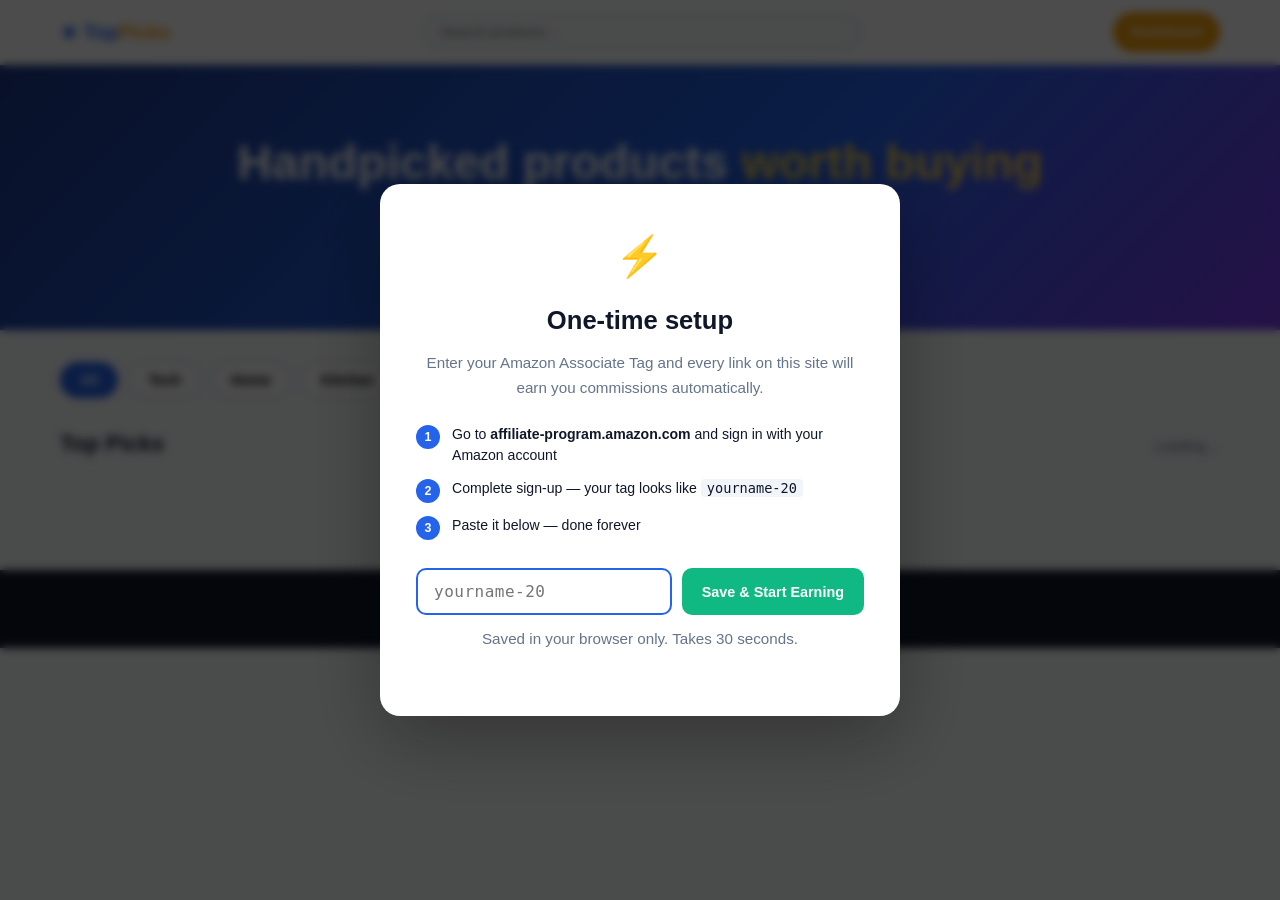
<file: index.html>
<!DOCTYPE html>
<html lang="en">
<head>
  <meta charset="UTF-8">
  <meta name="viewport" content="width=device-width, initial-scale=1.0">
  <title>TopPicks — Best Amazon Deals & Curated Product Reviews</title>
  <meta name="description" content="Handpicked, top-rated Amazon products across tech, home, kitchen, and lifestyle. Honest reviews, real ratings, unbeatable deals.">
  <meta name="robots" content="index, follow">

  <!-- Open Graph -->
  <meta property="og:type" content="website">
  <meta property="og:site_name" content="TopPicks">
  <meta property="og:title" content="TopPicks — Best Amazon Deals & Curated Product Reviews">
  <meta property="og:description" content="Handpicked, top-rated Amazon products across tech, home, kitchen, and lifestyle.">

  <!-- Canonical -->
  <link rel="canonical" href="https://emailbottles-boop.github.io/amazon/">

  <link rel="stylesheet" href="css/style.css">
</head>
<body>

<header>
  <div class="header-inner">
    <a href="/" class="logo">&#9733; Top<span>Picks</span></a>
    <div class="search-bar">
      <input id="search" type="search" placeholder="Search products…" autocomplete="off">
    </div>
    <a href="admin/dashboard.html" class="header-cta">Dashboard</a>
  </div>
</header>

<section class="hero">
  <h1>Handpicked products <span>worth buying</span></h1>
  <p>Top-rated, honestly reviewed Amazon picks — across tech, home, kitchen, and lifestyle.</p>
</section>

<!-- Featured product (rendered by app.js if a product has featured:true) -->
<div id="featured-wrap"></div>

<div class="categories">
  <div class="cat-pills">
    <button class="cat-pill active" data-cat="all">All</button>
    <button class="cat-pill" data-cat="tech">Tech</button>
    <button class="cat-pill" data-cat="home">Home</button>
    <button class="cat-pill" data-cat="kitchen">Kitchen</button>
    <button class="cat-pill" data-cat="lifestyle">Lifestyle</button>
  </div>
</div>

<section class="products-section">
  <div class="section-header">
    <h2>Top Picks</h2>
    <span id="result-count" class="result-count">Loading…</span>
  </div>
  <div id="products-grid" class="products-grid"></div>
  <div id="no-results" class="empty-state hidden">
    <p>No products found. Try a different search or category.</p>
  </div>
</section>

<!-- Email capture bar -->
<div id="email-bar" class="email-bar hidden">
  <div class="email-bar-inner">
    <span class="email-bar-text">&#127381; Get the best deals in your inbox</span>
    <div class="email-bar-form">
      <input id="email-input" type="email" placeholder="your@email.com" autocomplete="email">
      <button onclick="subscribeEmail()">Subscribe</button>
    </div>
    <button class="email-bar-close" onclick="dismissEmailBar()" aria-label="Close">&#10005;</button>
  </div>
</div>

<p class="disclaimer">
  As an Amazon Associate I earn from qualifying purchases. ·
  <a href="disclosure.html">Affiliate Disclosure</a>
</p>

<footer>
  <p>
    © <span id="year"></span> TopPicks ·
    <a href="disclosure.html">Affiliate Disclosure</a> ·
    <a href="admin/dashboard.html">Dashboard</a>
  </p>
  <script>document.getElementById('year').textContent = new Date().getFullYear();</script>
</footer>

<div id="toast" class="toast"></div>
<script src="js/email-bar.js"></script>
<script src="js/app.js"></script>
</body>
</html>
</file>
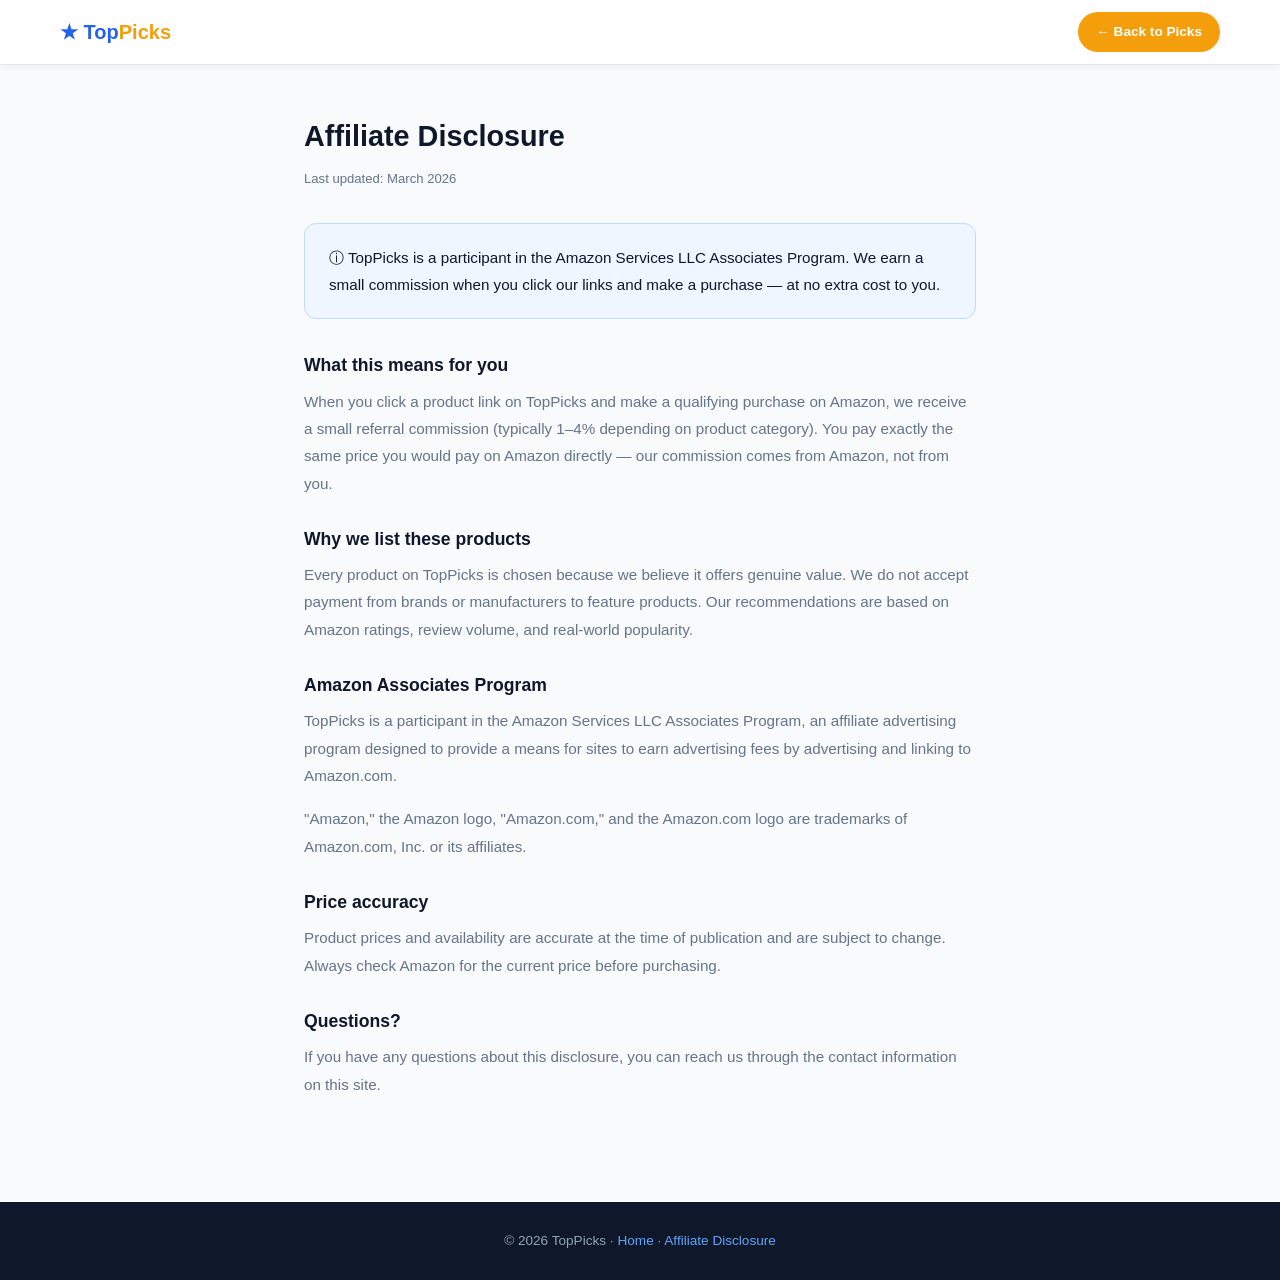
<file: disclosure.html>
<!DOCTYPE html>
<html lang="en">
<head>
  <meta charset="UTF-8">
  <meta name="viewport" content="width=device-width, initial-scale=1.0">
  <title>Affiliate Disclosure — TopPicks</title>
  <meta name="description" content="Affiliate disclosure for TopPicks. We earn commissions from qualifying Amazon purchases.">
  <meta name="robots" content="index, follow">
  <link rel="stylesheet" href="css/style.css">
  <style>
    .disclosure-page {
      max-width: 720px;
      margin: 0 auto;
      padding: 3rem 1.5rem;
    }
    .disclosure-page h1 { font-size: 1.8rem; font-weight: 800; margin-bottom: .5rem; }
    .disclosure-page .updated { font-size: .82rem; color: var(--text-muted); margin-bottom: 2rem; }
    .disclosure-page h2 { font-size: 1.1rem; font-weight: 700; margin: 1.75rem 0 .5rem; }
    .disclosure-page p  { font-size: .95rem; color: var(--text-muted); line-height: 1.8; margin-bottom: 1rem; }
    .disclosure-page a  { color: var(--primary); }
    .highlight-box {
      background: #eff6ff;
      border: 1px solid #bfdbfe;
      border-radius: var(--radius);
      padding: 1.25rem 1.5rem;
      margin-bottom: 2rem;
    }
    .highlight-box p { margin: 0; color: var(--text); font-weight: 500; }
  </style>
</head>
<body>

<header>
  <div class="header-inner">
    <a href="/" class="logo">&#9733; Top<span>Picks</span></a>
    <a href="/" class="header-cta">&#8592; Back to Picks</a>
  </div>
</header>

<div class="disclosure-page">
  <h1>Affiliate Disclosure</h1>
  <p class="updated">Last updated: March 2026</p>

  <div class="highlight-box">
    <p>&#9432; TopPicks is a participant in the Amazon Services LLC Associates Program. We earn a small commission when you click our links and make a purchase — at no extra cost to you.</p>
  </div>

  <h2>What this means for you</h2>
  <p>When you click a product link on TopPicks and make a qualifying purchase on Amazon, we receive a small referral commission (typically 1–4% depending on product category). You pay exactly the same price you would pay on Amazon directly — our commission comes from Amazon, not from you.</p>

  <h2>Why we list these products</h2>
  <p>Every product on TopPicks is chosen because we believe it offers genuine value. We do not accept payment from brands or manufacturers to feature products. Our recommendations are based on Amazon ratings, review volume, and real-world popularity.</p>

  <h2>Amazon Associates Program</h2>
  <p>TopPicks is a participant in the Amazon Services LLC Associates Program, an affiliate advertising program designed to provide a means for sites to earn advertising fees by advertising and linking to Amazon.com.</p>
  <p>"Amazon," the Amazon logo, "Amazon.com," and the Amazon.com logo are trademarks of Amazon.com, Inc. or its affiliates.</p>

  <h2>Price accuracy</h2>
  <p>Product prices and availability are accurate at the time of publication and are subject to change. Always check Amazon for the current price before purchasing.</p>

  <h2>Questions?</h2>
  <p>If you have any questions about this disclosure, you can reach us through the contact information on this site.</p>
</div>

<footer>
  <p>© <span id="year"></span> TopPicks ·
    <a href="/">Home</a> ·
    <a href="disclosure.html">Affiliate Disclosure</a>
  </p>
  <script>document.getElementById('year').textContent = new Date().getFullYear();</script>
</footer>

</body>
</html>
</file>
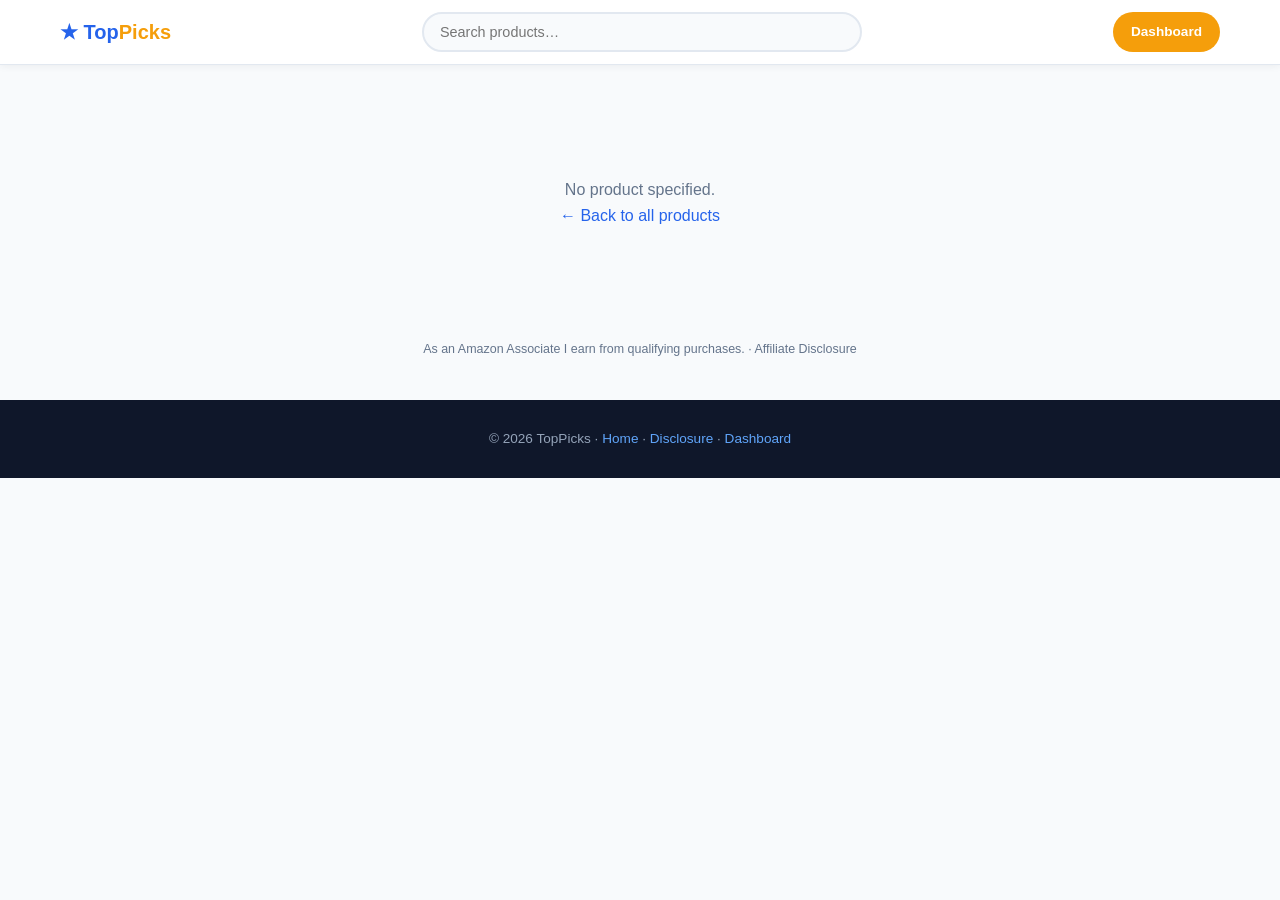
<file: product.html>
<!DOCTYPE html>
<html lang="en">
<head>
  <meta charset="UTF-8">
  <meta name="viewport" content="width=device-width, initial-scale=1.0">

  <!-- Filled dynamically by product.js -->
  <title id="meta-title">Loading… — TopPicks</title>
  <meta name="description" id="meta-desc" content="">
  <meta name="robots" content="index, follow">

  <!-- Open Graph -->
  <meta property="og:type" content="product">
  <meta property="og:site_name" content="TopPicks">
  <meta property="og:title" id="og-title" content="">
  <meta property="og:description" id="og-desc" content="">
  <meta property="og:image" id="og-image" content="">

  <!-- JSON-LD structured data (filled by JS) -->
  <script type="application/ld+json" id="json-ld"></script>

  <link rel="stylesheet" href="css/style.css">
  <style>
    .product-page { max-width: 960px; margin: 0 auto; padding: 2rem 1.25rem; }

    .breadcrumb { font-size: .82rem; color: var(--text-muted); margin-bottom: 1.5rem; }
    .breadcrumb a { color: var(--primary); }
    .breadcrumb a:hover { text-decoration: underline; }

    .product-layout {
      display: grid;
      grid-template-columns: 1fr 1fr;
      gap: 2.5rem;
      align-items: start;
    }

    .product-image-wrap {
      border-radius: var(--radius);
      border: 1px solid var(--border);
      overflow: hidden;
      background: var(--surface2);
      aspect-ratio: 1;
      display: flex;
      align-items: center;
      justify-content: center;
      padding: 1.5rem;
    }

    .product-image-wrap img {
      max-width: 100%;
      max-height: 380px;
      object-fit: contain;
    }

    .product-info { display: flex; flex-direction: column; gap: 1rem; }

    .product-badge {
      display: inline-block;
      background: var(--accent);
      color: white;
      font-size: .75rem;
      font-weight: 700;
      padding: .25rem .75rem;
      border-radius: 99px;
      text-transform: uppercase;
      letter-spacing: .5px;
      width: fit-content;
    }

    .product-title { font-size: 1.55rem; font-weight: 800; line-height: 1.3; }

    .product-rating {
      display: flex;
      align-items: center;
      gap: .5rem;
      font-size: .9rem;
    }
    .product-rating .stars { color: #f59e0b; font-size: 1.1rem; }
    .product-rating .count { color: var(--text-muted); }

    .product-price { font-size: 2rem; font-weight: 900; }

    .product-desc {
      font-size: .97rem;
      color: var(--text-muted);
      line-height: 1.7;
      border-top: 1px solid var(--border);
      padding-top: 1rem;
    }

    .product-tags { display: flex; flex-wrap: wrap; gap: .4rem; }
    .product-tag {
      padding: .25rem .65rem;
      border-radius: 99px;
      background: var(--surface2);
      font-size: .78rem;
      color: var(--text-muted);
      border: 1px solid var(--border);
    }

    .buy-block {
      background: var(--surface2);
      border: 1px solid var(--border);
      border-radius: var(--radius);
      padding: 1.25rem;
      display: flex;
      flex-direction: column;
      gap: .75rem;
    }

    .buy-block .buy-btn {
      display: block;
      text-align: center;
      padding: .9rem;
      font-size: 1rem;
      border-radius: 10px;
    }

    .buy-note {
      font-size: .75rem;
      color: var(--text-muted);
      text-align: center;
    }

    .related-section { margin-top: 3rem; }
    .related-section h2 { font-size: 1.2rem; font-weight: 700; margin-bottom: 1.25rem; }

    .product-error { text-align: center; padding: 5rem 1rem; color: var(--text-muted); }

    .pros-section { margin-top: .25rem; }
    .pros-section h3 { font-size: .88rem; font-weight: 700; text-transform: uppercase;
      letter-spacing: .5px; color: var(--text-muted); margin-bottom: .6rem; }
    .pros-list { list-style: none; display: flex; flex-direction: column; gap: .45rem; }
    .pros-list li { font-size: .9rem; padding-left: 1.4rem; position: relative; }
    .pros-list li::before { content: '✓'; position: absolute; left: 0;
      color: var(--success); font-weight: 800; }

    .trust-row { display: flex; gap: 1rem; flex-wrap: wrap; font-size: .78rem;
      color: var(--text-muted); justify-content: center; }

    .disclosure-inline { font-size: .75rem; color: var(--text-muted); text-align: center; }
    .disclosure-inline a { color: var(--primary); }

    .related-section { margin-top: 3rem; }
    .related-section h2 { font-size: 1.2rem; font-weight: 700; margin-bottom: 1.25rem; }

    @media (max-width: 640px) {
      .product-layout { grid-template-columns: 1fr; }
      .product-title { font-size: 1.25rem; }
    }
  </style>
</head>
<body>

<header>
  <div class="header-inner">
    <a href="/" class="logo">&#9733; Top<span>Picks</span></a>
    <div class="search-bar">
      <input id="search" type="search" placeholder="Search products…" autocomplete="off">
    </div>
    <a href="admin/dashboard.html" class="header-cta">Dashboard</a>
  </div>
</header>

<div class="product-page" id="product-page">
  <p style="color:var(--text-muted);padding:4rem 0;text-align:center">Loading…</p>
</div>

<div id="email-bar" class="email-bar hidden">
  <div class="email-bar-inner">
    <span class="email-bar-text">&#127381; Get the best deals in your inbox</span>
    <div class="email-bar-form">
      <input id="email-input" type="email" placeholder="your@email.com" autocomplete="email">
      <button onclick="subscribeEmail()">Subscribe</button>
    </div>
    <button class="email-bar-close" onclick="dismissEmailBar()" aria-label="Close">&#10005;</button>
  </div>
</div>

<p class="disclaimer">
  As an Amazon Associate I earn from qualifying purchases. ·
  <a href="disclosure.html">Affiliate Disclosure</a>
</p>

<footer>
  <p>
    © <span id="year"></span> TopPicks ·
    <a href="/">Home</a> ·
    <a href="disclosure.html">Disclosure</a> ·
    <a href="admin/dashboard.html">Dashboard</a>
  </p>
  <script>document.getElementById('year').textContent = new Date().getFullYear();</script>
</footer>

<div id="toast" class="toast"></div>
<script src="js/email-bar.js"></script>
<script src="js/product.js"></script>
</body>
</html>
</file>
<file: css/style.css>
/* ── Reset & Base ── */
*,*::before,*::after{box-sizing:border-box;margin:0;padding:0}
:root{--primary:#2563eb;--primary-dark:#1d4ed8;--accent:#f59e0b;--accent-dark:#d97706;--bg:#f8fafc;--surface:#fff;--surface2:#f1f5f9;--border:#e2e8f0;--text:#0f172a;--text-muted:#64748b;--success:#10b981;--radius:12px;--shadow:0 1px 3px rgba(0,0,0,.08),0 4px 16px rgba(0,0,0,.06);--shadow-hover:0 4px 12px rgba(0,0,0,.12),0 12px 32px rgba(0,0,0,.1)}
html{scroll-behavior:smooth}
body{font-family:-apple-system,BlinkMacSystemFont,'Segoe UI',Roboto,sans-serif;background:var(--bg);color:var(--text);line-height:1.6;font-size:16px}
a{color:inherit;text-decoration:none}
img{max-width:100%;display:block}

/* ── Header ── */
header{background:var(--surface);border-bottom:1px solid var(--border);position:sticky;top:0;z-index:100;box-shadow:0 1px 8px rgba(0,0,0,.06)}
.header-inner{max-width:1200px;margin:0 auto;padding:0 20px;height:64px;display:flex;align-items:center;justify-content:space-between;gap:20px}
.logo{font-size:1.25rem;font-weight:800;color:var(--primary);white-space:nowrap}
.logo span{color:var(--accent)}
.search-bar{flex:1;max-width:440px}
.search-bar input{width:100%;padding:10px 16px;border:2px solid var(--border);border-radius:99px;font-size:.9rem;background:var(--bg);transition:border-color .2s;outline:none}
.search-bar input:focus{border-color:var(--primary)}
.header-cta{background:var(--accent);color:white;font-weight:700;font-size:.85rem;padding:9px 18px;border-radius:99px;white-space:nowrap;transition:background .2s}
.header-cta:hover{background:var(--accent-dark)}

/* ── Hero ── */
.hero{background:linear-gradient(135deg,#1e3a8a 0%,#2563eb 60%,#7c3aed 100%);color:white;text-align:center;padding:60px 20px}
.hero h1{font-size:clamp(1.8rem,4vw,3rem);font-weight:900;margin-bottom:12px}
.hero h1 span{color:#fcd34d}
.hero p{font-size:1.1rem;opacity:.9;max-width:520px;margin:0 auto}

/* ── Categories ── */
.categories{max-width:1200px;margin:32px auto 0;padding:0 20px}
.cat-pills{display:flex;gap:10px;flex-wrap:wrap}
.cat-pill{padding:8px 18px;border-radius:99px;border:2px solid var(--border);font-size:.9rem;font-weight:600;cursor:pointer;transition:all .15s;background:var(--surface)}
.cat-pill:hover{border-color:var(--primary);color:var(--primary)}
.cat-pill.active{background:var(--primary);border-color:var(--primary);color:white}

/* ── Products Section ── */
.products-section{max-width:1200px;margin:28px auto;padding:0 20px}
.section-header{display:flex;justify-content:space-between;align-items:baseline;margin-bottom:20px}
.section-header h2{font-size:1.4rem;font-weight:800}
.result-count{color:var(--text-muted);font-size:.9rem}
.products-grid{display:grid;grid-template-columns:repeat(auto-fill,minmax(260px,1fr));gap:20px}

/* ── Product Card ── */
.card{background:var(--surface);border-radius:var(--radius);border:1px solid var(--border);overflow:hidden;box-shadow:var(--shadow);transition:transform .2s,box-shadow .2s;display:flex;flex-direction:column}
.card:hover{transform:translateY(-4px);box-shadow:var(--shadow-hover)}
.card-img{width:100%;height:180px;background:var(--surface2);display:flex;align-items:center;justify-content:center;overflow:hidden;position:relative}
.card-img img{width:100%;height:100%;object-fit:contain;padding:12px}
.badge{position:absolute;top:10px;left:10px;background:var(--accent);color:white;font-size:.72rem;font-weight:700;padding:3px 9px;border-radius:99px;text-transform:uppercase;letter-spacing:.5px}
.card-body{padding:16px;flex:1;display:flex;flex-direction:column;gap:8px}
.card-title{font-size:.95rem;font-weight:700;line-height:1.4;display:-webkit-box;-webkit-line-clamp:2;-webkit-box-orient:vertical;overflow:hidden}
.card-desc{font-size:.82rem;color:var(--text-muted);line-height:1.5;display:-webkit-box;-webkit-line-clamp:2;-webkit-box-orient:vertical;overflow:hidden}
.card-rating{display:flex;align-items:center;gap:6px;font-size:.82rem}
.stars{color:#f59e0b;letter-spacing:1px}
.review-count{color:var(--text-muted)}
.card-footer{padding:12px 16px 16px;display:flex;align-items:center;justify-content:space-between;gap:10px}
.price{font-size:1.15rem;font-weight:800}
.buy-btn{background:var(--primary);color:white;font-weight:700;font-size:.85rem;padding:10px 18px;border-radius:8px;transition:background .15s;white-space:nowrap;border:none;cursor:pointer}
.buy-btn:hover{background:var(--primary-dark)}

/* ── Empty State ── */
.empty-state{text-align:center;padding:60px 20px;color:var(--text-muted);grid-column:1/-1}

/* ── Disclaimer / Footer ── */
.disclaimer{max-width:1200px;margin:0 auto 20px;padding:0 20px;font-size:.78rem;color:var(--text-muted);text-align:center}
footer{background:var(--text);color:#94a3b8;text-align:center;padding:28px 20px;font-size:.85rem;margin-top:40px}
footer a{color:#60a5fa}

/* ── Toast ── */
.toast{position:fixed;bottom:24px;right:24px;background:#1e293b;color:white;padding:12px 20px;border-radius:10px;font-size:.9rem;font-weight:600;opacity:0;transform:translateY(10px);transition:opacity .3s,transform .3s;pointer-events:none;z-index:999}
.toast.show{opacity:1;transform:translateY(0)}

/* ── Setup Modal ── */
#setup-overlay{position:fixed;inset:0;background:rgba(0,0,0,.7);display:flex;align-items:center;justify-content:center;z-index:1000;padding:20px;backdrop-filter:blur(4px)}
#setup-modal{background:var(--surface);border-radius:20px;padding:40px 36px;max-width:520px;width:100%;box-shadow:0 24px 80px rgba(0,0,0,.3);text-align:center}
.setup-icon{font-size:2.5rem;margin-bottom:12px}
#setup-modal h2{font-size:1.6rem;font-weight:900;margin-bottom:10px}
#setup-modal>p{color:var(--text-muted);font-size:.95rem;margin-bottom:24px;line-height:1.6}
.setup-steps{display:flex;flex-direction:column;gap:12px;text-align:left;margin-bottom:28px}
.setup-step{display:flex;align-items:flex-start;gap:12px;font-size:.88rem;line-height:1.5}
.setup-num{background:var(--primary);color:white;min-width:24px;height:24px;border-radius:50%;display:flex;align-items:center;justify-content:center;font-weight:800;font-size:.78rem;flex-shrink:0;margin-top:1px}
.setup-step code{background:var(--surface2);padding:1px 6px;border-radius:4px;font-size:.85rem}
.setup-input-row{display:flex;gap:10px;margin-bottom:12px}
.setup-input-row input{flex:1;padding:12px 16px;border:2px solid var(--border);border-radius:10px;font-size:1rem;outline:none;transition:border-color .2s;font-family:monospace;letter-spacing:.5px}
.setup-input-row input:focus{border-color:var(--primary)}
#tag-save-btn{background:var(--success);color:white;font-weight:700;font-size:.9rem;padding:12px 20px;border-radius:10px;border:none;cursor:pointer;white-space:nowrap;transition:opacity .15s}
#tag-save-btn:hover{opacity:.9}
.setup-note{font-size:.78rem;color:var(--text-muted)}

/* ── Utility ── */
.hidden{display:none!important}

/* ── Featured product ── */
.featured-section{max-width:1200px;margin:2rem auto 0;padding:0 20px}
.featured-inner{background:linear-gradient(135deg,#1e3a8a 0%,#2563eb 100%);border-radius:16px;padding:2rem;display:grid;grid-template-columns:180px 1fr;gap:2rem;align-items:center;color:white}
.featured-img{background:rgba(255,255,255,.12);border-radius:12px;aspect-ratio:1;display:flex;align-items:center;justify-content:center;overflow:hidden;padding:.75rem}
.featured-img img{max-width:100%;max-height:160px;object-fit:contain}
.featured-label{font-size:.75rem;font-weight:700;text-transform:uppercase;letter-spacing:1px;opacity:.8;display:block;margin-bottom:.5rem}
.featured-title{font-size:1.3rem;font-weight:800;margin-bottom:.5rem;line-height:1.3}
.featured-desc{font-size:.9rem;opacity:.85;margin-bottom:1rem;line-height:1.5}
.featured-footer{display:flex;align-items:center;gap:1rem;flex-wrap:wrap}
.featured-price{font-size:1.5rem;font-weight:900}
.featured-section .buy-btn{background:white;color:var(--primary);padding:.65rem 1.3rem}
.featured-section .buy-btn:hover{background:#f0f9ff}
@media(max-width:640px){
  .featured-inner{grid-template-columns:1fr;text-align:center}
  .featured-img{max-width:140px;margin:0 auto}
  .featured-footer{justify-content:center}
}

/* ── Email capture bar ── */
.email-bar{position:fixed;bottom:0;left:0;right:0;background:#1e293b;color:white;z-index:90;border-top:2px solid #334155}
.email-bar-inner{max-width:1200px;margin:0 auto;padding:.85rem 1.25rem;display:flex;align-items:center;gap:1rem;flex-wrap:wrap}
.email-bar-text{font-size:.9rem;font-weight:600;flex-shrink:0}
.email-bar-form{display:flex;gap:.5rem;flex:1;min-width:200px;max-width:360px}
.email-bar-form input{flex:1;padding:.5rem .9rem;border-radius:8px;border:none;font-size:.88rem;outline:none;background:#334155;color:white}
.email-bar-form input::placeholder{color:#94a3b8}
.email-bar-form input:focus{background:#475569}
.email-bar-form button{padding:.5rem 1rem;background:var(--success);color:white;border:none;border-radius:8px;font-weight:700;font-size:.85rem;cursor:pointer;white-space:nowrap}
.email-bar-form button:hover{opacity:.9}
.email-bar-close{background:none;border:none;color:#94a3b8;font-size:1.1rem;cursor:pointer;padding:.25rem;margin-left:auto;flex-shrink:0}
.email-bar-close:hover{color:white}
@media(max-width:640px){
  .email-bar-text{display:none}
  .email-bar-form{max-width:100%}
}

/* ── Responsive ── */
@media(max-width:640px){
  .header-inner{gap:12px}
  .search-bar{max-width:180px}
  .hero{padding:40px 16px}
  .products-grid{grid-template-columns:repeat(auto-fill,minmax(220px,1fr));gap:14px}
}

/* ════════════════════════════════════════════════════
   ADMIN STYLES — used by admin/dashboard.html only
   ════════════════════════════════════════════════════ */
.admin-body{background:var(--bg)}

/* Tabs */
.admin-tabs{display:flex;gap:.25rem;margin-bottom:1.75rem;border-bottom:2px solid var(--border);padding-bottom:0}
.admin-tab{padding:.6rem 1.2rem;border:none;background:none;font-size:.9rem;font-weight:600;color:var(--text-muted);cursor:pointer;border-bottom:2px solid transparent;margin-bottom:-2px;border-radius:6px 6px 0 0;transition:all .15s}
.admin-tab:hover{color:var(--text);background:var(--surface2)}
.admin-tab.active{color:var(--primary);border-bottom-color:var(--primary)}
.tab-pane{animation:fadeIn .15s ease}
@keyframes fadeIn{from{opacity:0;transform:translateY(4px)}to{opacity:1;transform:none}}

/* Settings grid */
.settings-grid{display:grid;grid-template-columns:repeat(auto-fill,minmax(280px,1fr));gap:1.25rem}
.settings-card{background:var(--surface);border:1px solid var(--border);border-radius:var(--radius);padding:1.4rem;box-shadow:var(--shadow);display:flex;flex-direction:column;gap:.6rem}
.settings-card-icon{font-size:1.6rem}
.settings-card h3{font-size:1rem;font-weight:700;margin:0}
.settings-card p{font-size:.85rem;color:var(--text-muted);line-height:1.5;margin:0}
.settings-input-row{display:flex;gap:.5rem}
.settings-input-row input{flex:1}
.settings-status{font-size:.8rem;min-height:1.2em}

/* Form steps in modal */
.form-step{background:var(--surface2);border:1px solid var(--border);border-radius:10px;padding:1rem 1.1rem;margin-bottom:1rem}
.form-step-label{font-size:.8rem;font-weight:700;text-transform:uppercase;letter-spacing:.5px;color:var(--primary);margin-bottom:.6rem}
.form-step-divider{font-size:.8rem;font-weight:700;text-transform:uppercase;letter-spacing:.5px;color:var(--text-muted);margin:1.25rem 0 .75rem;display:flex;align-items:center;gap:.6rem}
.form-step-divider::after{content:'';flex:1;height:1px;background:var(--border)}

.admin-header{background:#0f1117;border-bottom:1px solid rgba(255,255,255,.06)}
.admin-header .header-inner{justify-content:space-between}
.admin-header .logo{color:#fff}

.admin-layout{max-width:1200px;margin:0 auto;padding:2rem 1.5rem}
.admin-title{font-size:1.5rem;font-weight:700;margin-bottom:1.5rem}

.stats-row{display:grid;grid-template-columns:repeat(auto-fill,minmax(160px,1fr));gap:1rem;margin-bottom:2rem}
.stat-card{background:var(--surface);border:1px solid var(--border);border-radius:var(--radius);padding:1.1rem 1.3rem;box-shadow:var(--shadow)}
.stat-label{font-size:.75rem;font-weight:700;text-transform:uppercase;letter-spacing:.5px;color:var(--text-muted);margin-bottom:.3rem}
.stat-value{font-size:1.9rem;font-weight:800;color:var(--primary)}

.toolbar{display:flex;align-items:center;justify-content:space-between;margin-bottom:1rem;gap:1rem;flex-wrap:wrap}
.toolbar-left{display:flex;align-items:center;gap:.75rem;flex-wrap:wrap}

.admin-search{padding:.5rem .9rem;border-radius:8px;border:1.5px solid var(--border);background:var(--surface);font-size:.9rem;outline:none;width:220px;transition:border-color .2s}
.admin-search:focus{border-color:var(--primary)}

.filter-select{padding:.5rem .9rem;border-radius:8px;border:1.5px solid var(--border);background:var(--surface);font-size:.9rem;cursor:pointer}

.btn-add{padding:.55rem 1.1rem;background:var(--primary);color:#fff;border:none;border-radius:8px;font-size:.875rem;font-weight:600;cursor:pointer;transition:background .2s}
.btn-add:hover{background:var(--primary-dark)}

.btn-export{padding:.55rem 1.1rem;background:var(--success);color:#fff;border:none;border-radius:8px;font-size:.875rem;font-weight:600;cursor:pointer;transition:opacity .2s}
.btn-export:hover{opacity:.85}

.table-wrap{background:var(--surface);border:1px solid var(--border);border-radius:var(--radius);box-shadow:var(--shadow);overflow:hidden}

.admin-table{width:100%;border-collapse:collapse;font-size:.88rem}
.admin-table thead{background:#f9fafb;border-bottom:1px solid var(--border)}
.admin-table th{padding:.75rem 1rem;text-align:left;font-weight:600;font-size:.75rem;text-transform:uppercase;letter-spacing:.5px;color:var(--text-muted);white-space:nowrap}
.admin-table td{padding:.85rem 1rem;border-bottom:1px solid var(--border);vertical-align:middle}
.admin-table tbody tr:last-child td{border-bottom:none}
.admin-table tbody tr:hover td{background:#fafafa}

.prod-thumb{width:44px;height:44px;border-radius:8px;object-fit:cover;background:var(--bg)}
.prod-name{font-weight:600}
.prod-desc-cell{color:var(--text-muted);font-size:.82rem;max-width:200px;white-space:nowrap;overflow:hidden;text-overflow:ellipsis}

.cat-tag{padding:.2rem .55rem;border-radius:99px;font-size:.72rem;font-weight:700;text-transform:uppercase;letter-spacing:.3px;color:#fff}

.actions{display:flex;gap:.5rem}
.btn-edit,.btn-delete{padding:.35rem .75rem;border-radius:6px;font-size:.8rem;font-weight:600;cursor:pointer;border:none;transition:opacity .2s}
.btn-edit{background:#dbeafe;color:#1d4ed8}
.btn-edit:hover{opacity:.8}
.btn-delete{background:#fee2e2;color:#dc2626}
.btn-delete:hover{opacity:.8}

/* Admin Modal */
.modal-overlay{position:fixed;inset:0;background:rgba(0,0,0,.5);display:flex;align-items:center;justify-content:center;z-index:200;padding:1rem}
.modal{background:var(--surface);border-radius:var(--radius);width:100%;max-width:520px;max-height:90vh;overflow-y:auto;box-shadow:0 20px 60px rgba(0,0,0,.25)}
.modal-header{display:flex;align-items:center;justify-content:space-between;padding:1.25rem 1.5rem;border-bottom:1px solid var(--border)}
.modal-title{font-size:1.1rem;font-weight:700}
.modal-close{background:none;border:none;font-size:1.4rem;cursor:pointer;color:var(--text-muted);line-height:1;padding:.2rem}
.modal-close:hover{color:var(--text)}
.modal-body{padding:1.5rem}
.form-group{margin-bottom:1.1rem}
.form-label{display:block;font-size:.83rem;font-weight:600;margin-bottom:.4rem;color:var(--text)}
.form-control{width:100%;padding:.55rem .85rem;border:1.5px solid var(--border);border-radius:8px;font-size:.9rem;outline:none;transition:border-color .2s;background:var(--surface);color:var(--text)}
.form-control:focus{border-color:var(--primary)}
textarea.form-control{resize:vertical;min-height:80px}
.form-row{display:grid;grid-template-columns:1fr 1fr;gap:1rem}
.modal-footer{padding:1rem 1.5rem;border-top:1px solid var(--border);display:flex;justify-content:flex-end;gap:.75rem}
.btn-cancel{padding:.55rem 1.1rem;background:var(--bg);color:var(--text);border:1.5px solid var(--border);border-radius:8px;font-size:.875rem;font-weight:600;cursor:pointer;transition:background .2s}
.btn-cancel:hover{background:var(--border)}
.btn-save{padding:.55rem 1.3rem;background:var(--primary);color:#fff;border:none;border-radius:8px;font-size:.875rem;font-weight:600;cursor:pointer;transition:background .2s}
.btn-save:hover{background:var(--primary-dark)}

@media(max-width:640px){
  .admin-table th:nth-child(5),.admin-table td:nth-child(5){display:none}
  .form-row{grid-template-columns:1fr}
}
</file>
